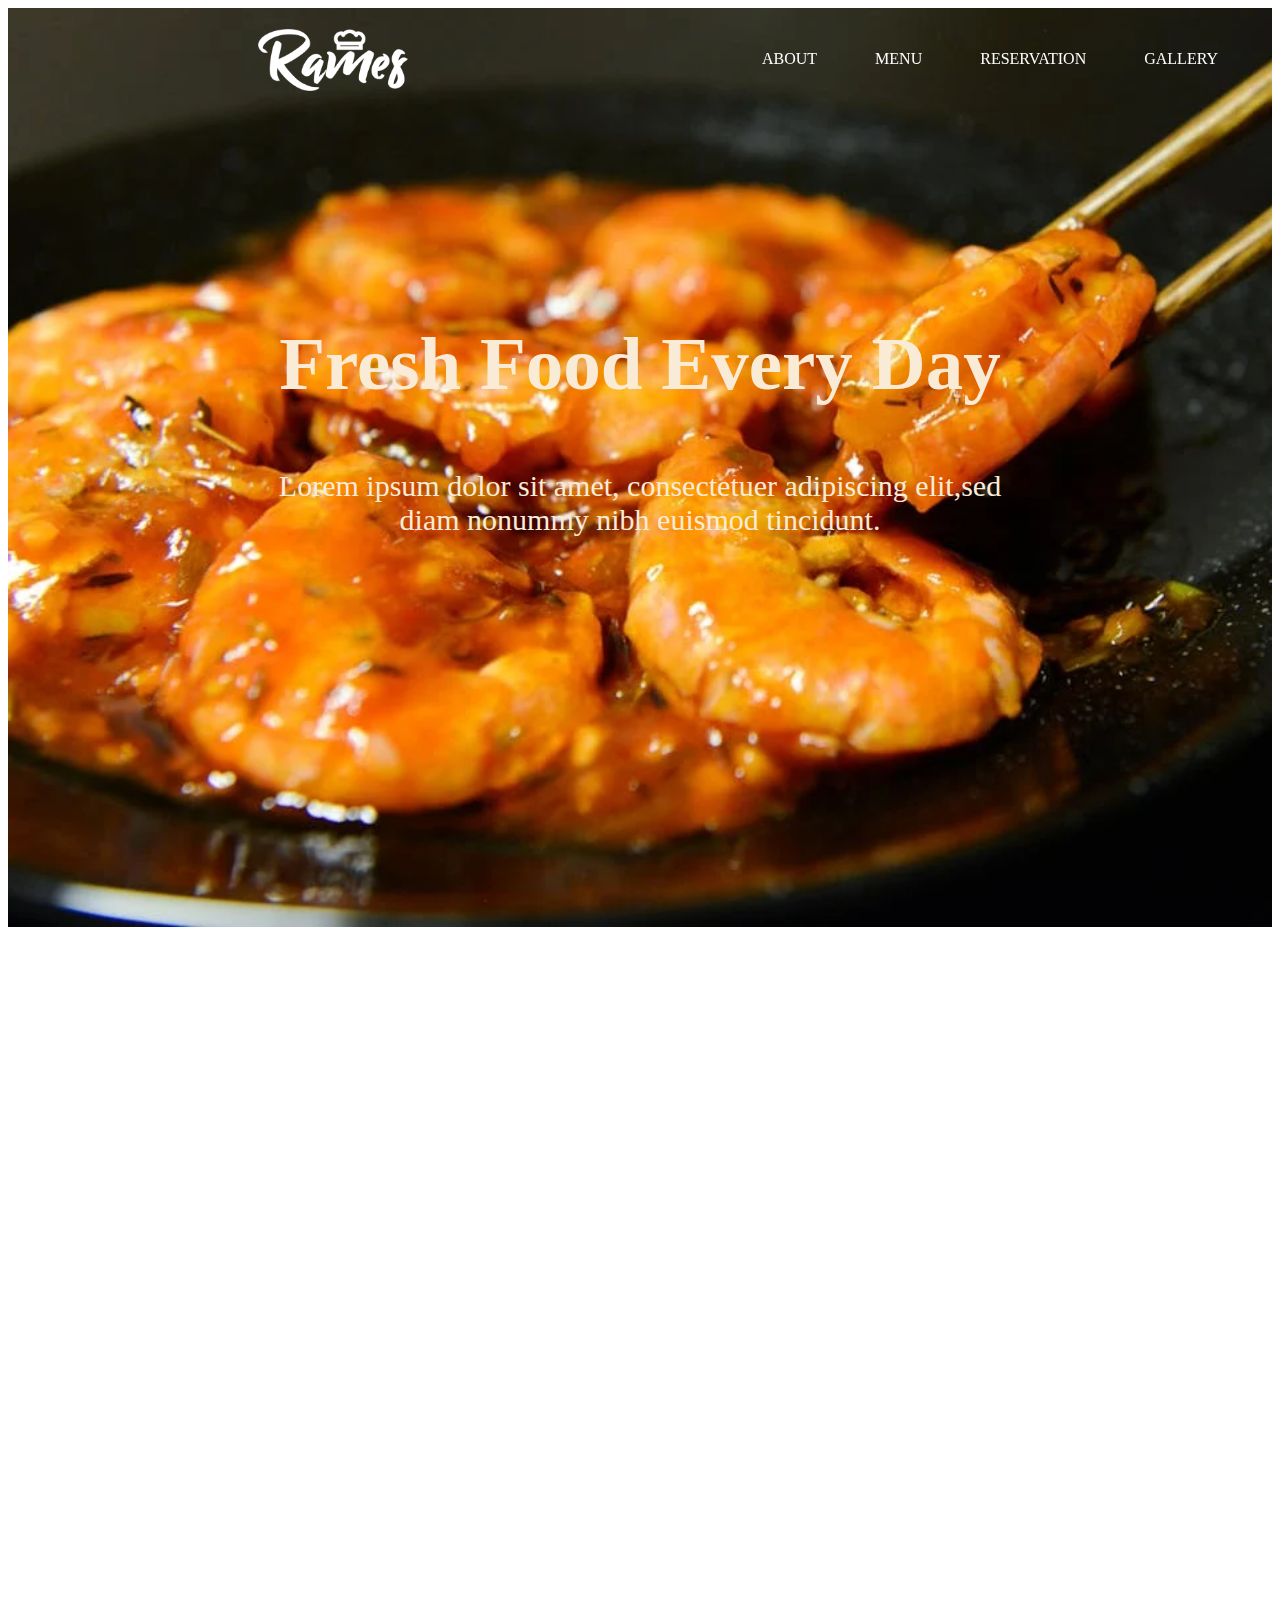
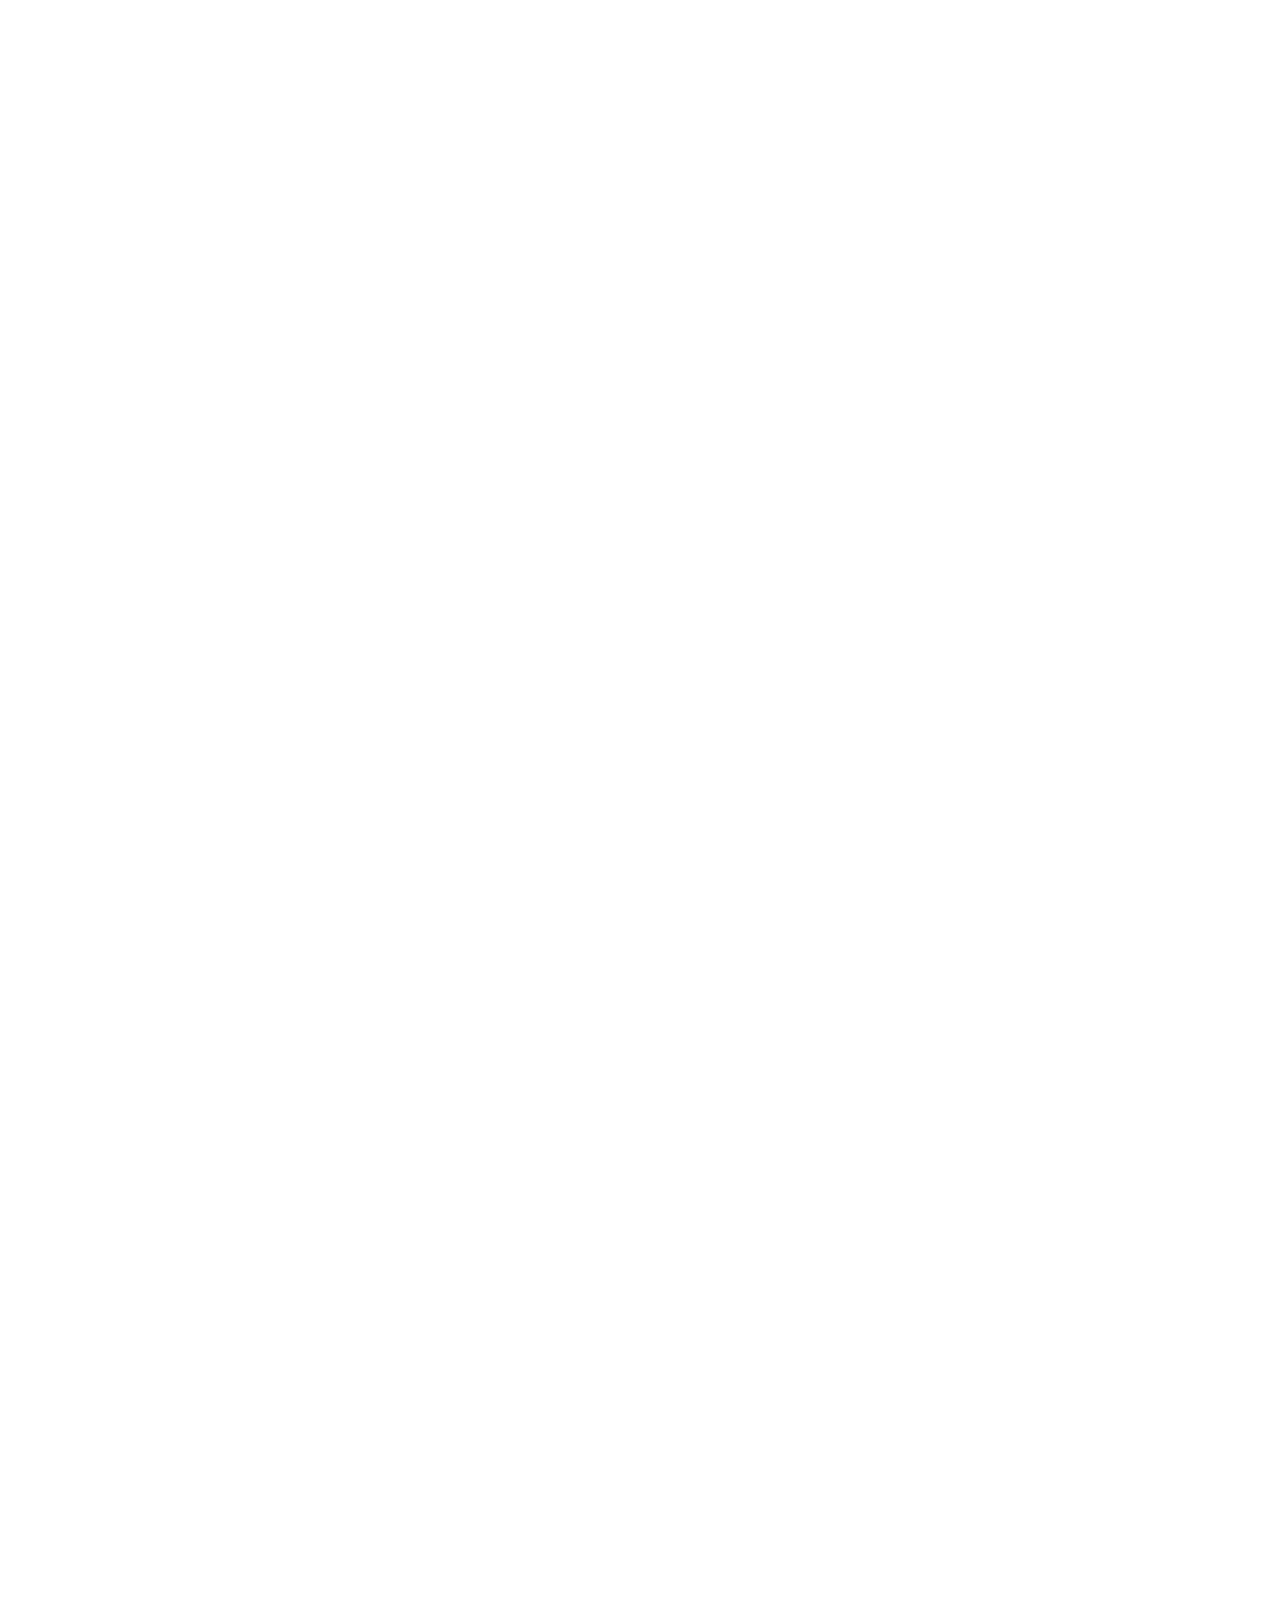
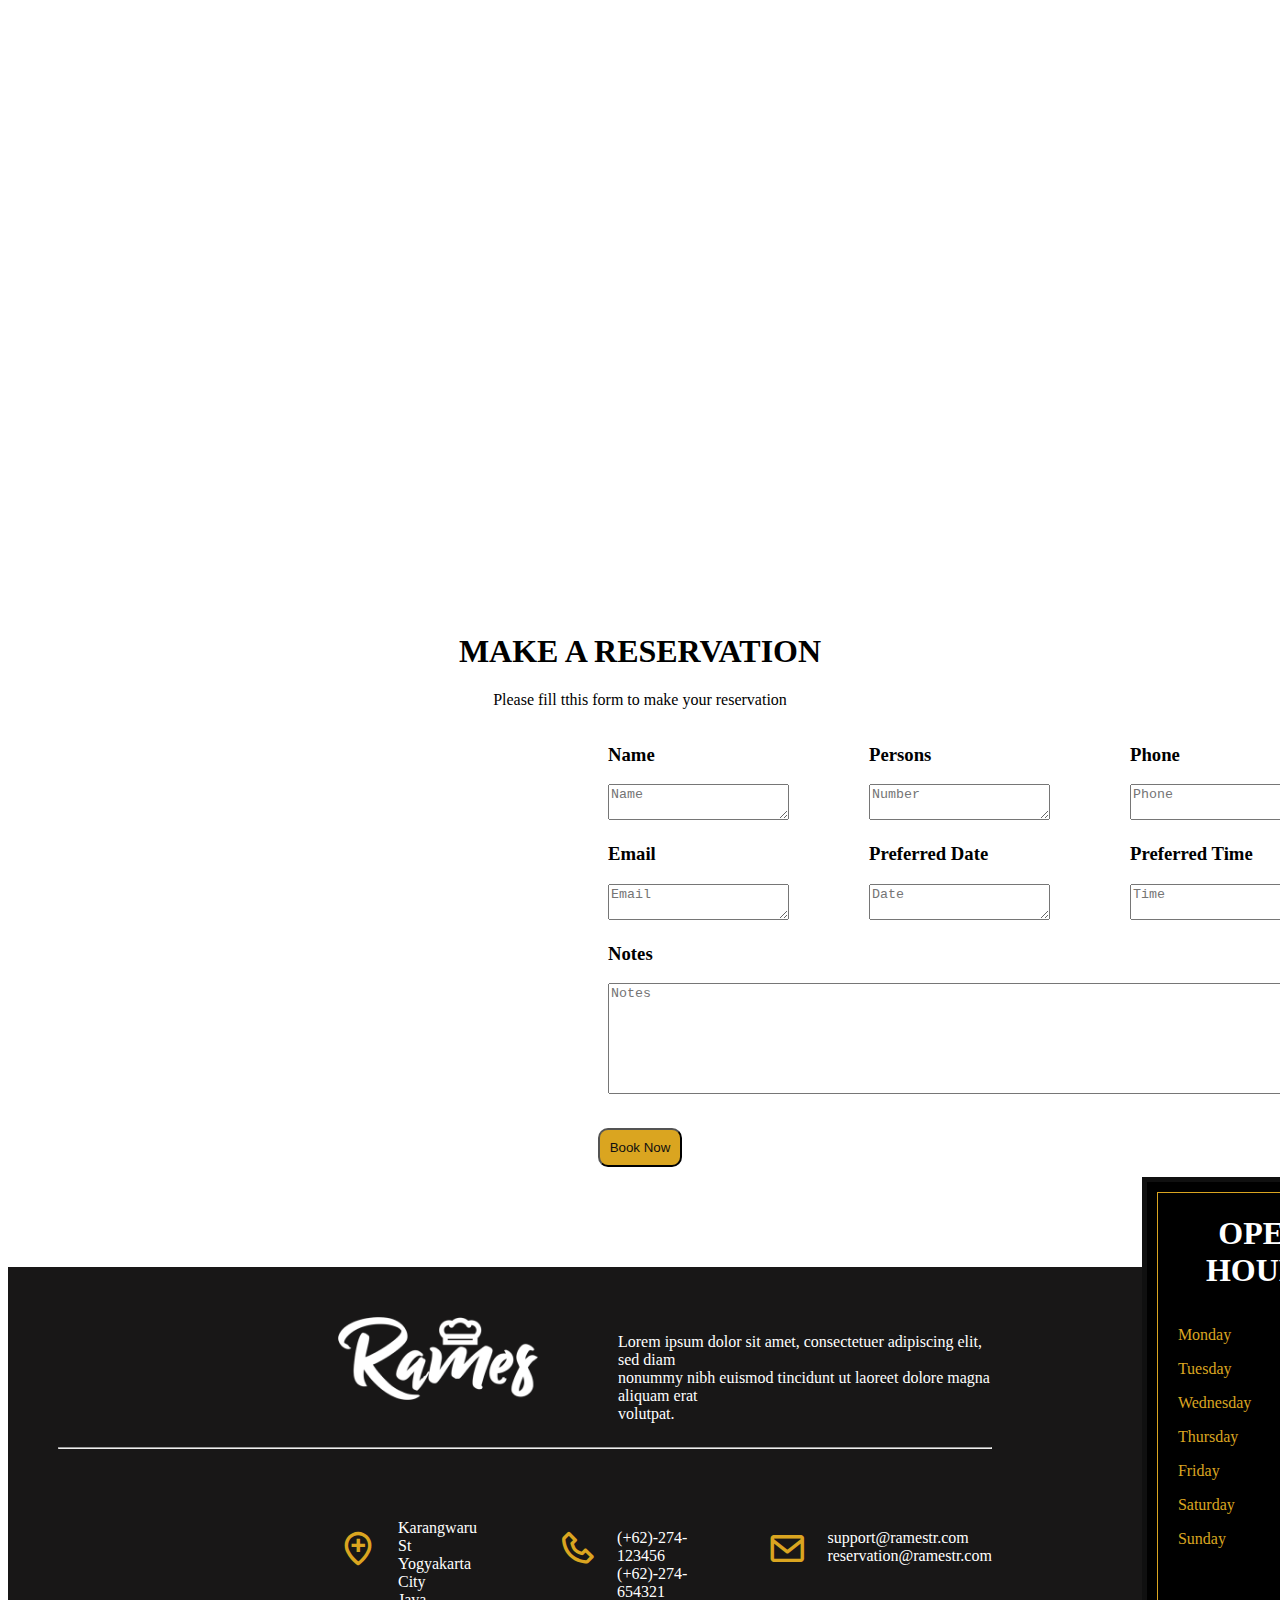
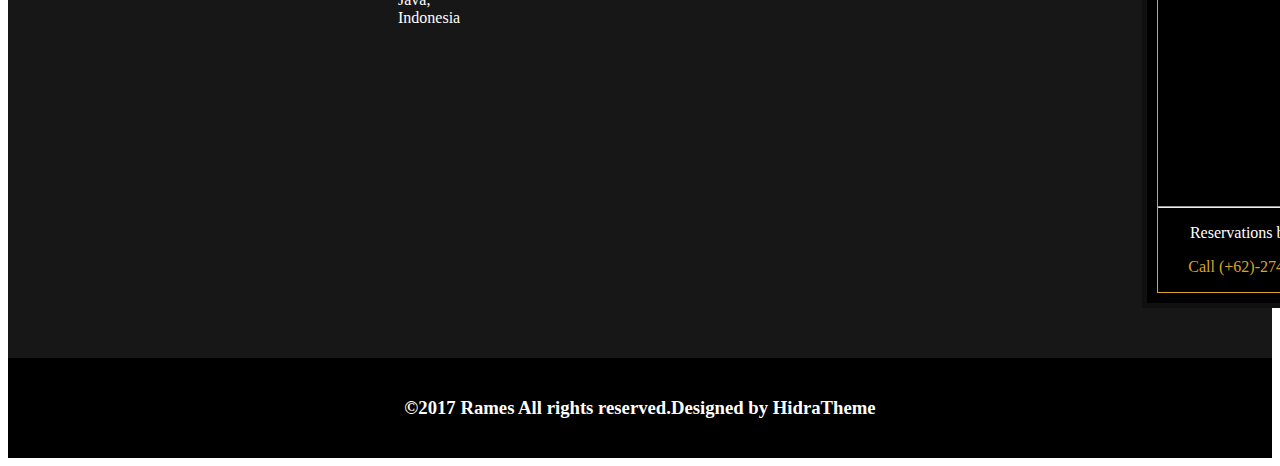
<file: index.html>
<!DOCTYPE html>
<html lang="en">
<head>
    <meta charset="UTF-8">
    <meta name="viewport" content="width=device-width, initial-scale=1.0">
    <title>Restarant</title>
    <link href='https://unpkg.com/boxicons@2.1.4/css/boxicons.min.css' rel='stylesheet'>
    <link rel="stylesheet" href="index.css">
    <link href="https://unpkg.com/aos@2.3.1/dist/aos.css" rel="stylesheet">
</head>
<body>
    <div class="container">
        <div class="container1">
            <div class="row1">
                <div class="column1">
                    <a href= "index.html"><h1 style="margin-left: 250px;"><img src ="logo-white.png" width="150px"></h1></a>
                </div>
                <div class="column2">
                    <nav>
                        <ul style="display: flex; text-decoration: none;
                        margin-left: 300px;
                        gap: 30px;">
                 <li class="dropdown" style="text-decoration: none;">
                     <a href="index.html" class="dropbtn">ABOUT</a>
                 </li>
                 
                 <li class="dropdown">
                     <a href="aboutindex.html" class="dropbtn">MENU</a>
                     
                 </li>
                 <li class="dropdown">
                     <a href="reservation.html" class="dropbtn">RESERVATION</a>
                 </li>
                 <li class="dropdown">
                     <a href="our gallery.html" class="dropbtn">GALLERY</a>
                 </li>
                 <li class="dropdown">
                     <a href="contact.html" class="dropbtn">CONTACT</a>
                 </li>
             </ul>
                    </nav>
                </div>
            </div>
        </div>
        <div class="container2">
            <div class="row1">
                <h2 style="font-size: 75px">Fresh Food Every Day</h2>
                <p style="font-size: 30px;">Lorem ipsum dolor sit amet, consectetuer adipiscing elit,sed<br>
                diam nonummy nibh euismod tincidunt.</p><br><br><br><br><br><br><br><br><br><br><br><br><br><br><br><br><br><br><br><br>
            </div>
        </div>
    </div>
    <div class="container3" data-aos="fade-right">
        <div  class="row1" style="margin-left: 350px; margin-top: -220px;">
            <img src="image.jpg.jpeg" alt="">
        </div>
        <div class="row2">
            <div class="column1">
                <img src="breakfast.png"><br>
                <h5 style="color: goldenrod;
                font-size: 28px;">Breakfast Menu</h5>
                <p style="color: white;
                font-size: 20px;">Lorem ipsum dolor sit amet,<br>
                    consectetuer adipiscing elit,<br>
                     sed diam nonummy nibh <br>
                     euismod tincidunt ut laoreet <br>
                     dolore magna aliquam erat<br>
                      volutpat.</p>
                      <div class="b"><button> More</button></div>
            </div>
            <div class="column2">
                <img src="lunch.png"><br>
                <h5 style="color: goldenrod;
                 font-size: 28px;">Lunch Menu</h5>
                <p style="color: white;
                font-size: 20px;">Lorem ipsum dolor sit amet,<br>
                    consectetuer adipiscing elit,<br>
                     sed diam nonummy nibh <br>
                     euismod tincidunt ut laoreet <br>
                     dolore magna aliquam erat<br>
                      volutpat.</p>
                      <div class="b"><button> More</button></div>
            </div>
            <div class="column3">
                ]<img src="special.png"><br>
                <h5 style="color: goldenrod;
                 font-size: 28px;">Special Menu</h5>
                <p style="color: white;
                font-size: 20px;">Lorem ipsum dolor sit amet,<br>
                    consectetuer adipiscing elit,<br>
                     sed diam nonummy nibh <br>
                     euismod tincidunt ut laoreet <br>
                     dolore magna aliquam erat<br>
                      volutpat.</p>
                      <div class="b"><button> More</button></div>
            </div>
            <div class="column4">
                <img src="dinner.png" alt="">
                <h5 style="color: goldenrod;
                 font-size: 28px;">Dinner Menu</h5>
                <p style="color: white;
                font-size: 20px;">Lorem ipsum dolor sit amet,<br>
                    consectetuer adipiscing elit,<br>
                     sed diam nonummy nibh <br>
                     euismod tincidunt ut laoreet <br>
                     dolore magna aliquam erat<br>
                      volutpat.</p>
                <div class="b"><button> More</button></div>
            </div>
        </div>
    </div>
    <div class="container4" data-aos="fade-left">
        <div class="row1">
            <h3>FEATURED MENU</h3>
        </div>
        <div class="row2">
            <img src="image1.jpg.jpeg">
        </div>
        <div class="row3">
           <div class="b"> <button>EXPLORE FULL MENU</button></div>
        </div>
    </div>
    <div class="container5" data-aos="fade-up-left" data-aos-duration="1800">
        <div class="row1">
            <div class="card-grid">
                <div class="column">
                    <h1>9020+</h1>
                    <p style="font-size: 20px;">Daily Customers</p>
                </div>
                <div class="column">
                    <h1>45+</h1>
                    <p  style="font-size: 20px;">Our Chefs</p>
                </div>
                <div class="column">
                    <h1>122+</h1>
                    <p  style="font-size: 20px;">Food Menus</p>
                </div>
                <div class="column">
                    <h1>34+</h1>
                    <p style="font-size: 20px;">Awwards Won</p>
                </div>
            </div>
        </div>
    </div>
    <div class="container6"  data-aos="fade-down"
    data-aos-easing="linear"
    data-aos-duration="1500">
        <div class="row1">
            <h2 style="color: white;font-size: 30px;">What Customers Say</h2>
            <p style="color: goldenrod;">100000+ Satisfied Costumers</p>
        </div>

        <div class="display">
            <div class="row2">
                <div class="column1">
                    <img src="image3.jpg.jpeg">
                </div>
                <div class="column2">
                    <p style="color: white;">The Services was absolutely fantastic and so was<br> all the food! We cant't thank you enough!!!!</p>
                    <h4 style="color: goldenrod;">Popuri</h4>
                    <p style="color: white;">Student</p>
                </div>
            </div>
            <div class="row3">
                <div class="column1">
                    <img src="image4.jpg.jpeg">
                </div>
                <div class="column2">
                    <p style="color: white;">Hi guys I just wanted to say a quick thank you for<br>
                    everythink yesterday</p>
                    <h4 style="color: goldenrod;">Manna Walker</h4>
                    <p style="color: white;">Traveller</p>
                </div>
            </div>
        </div>
    </div>
    <div class="container7">
        <div class="row1">
            <h1>MAKE A RESERVATION</h1>
            <p>Please fill tthis form to make your reservation</p>
        </div>
       <div class="d">
        <div class="row2">
            <h3>Name</h3>
            <textarea cols="20" rows="2" placeholder="Name"></textarea>
        </div>
        <div class="row2">
            <h3>Persons</h3>
            <textarea cols="20" rows="2" placeholder="Number"></textarea>
        </div>
        <div class="row2">
            <h3>Phone</h3>
            <textarea cols="20" rows="2" placeholder="Phone"></textarea>
        </div>
       </div>
       <div class="d">
        <div class="row2">
            <h3>Email</h3>
            <textarea cols="20" rows="2" placeholder="Email"></textarea>
        </div> <div class="row2">
            <h3>Preferred Date</h3>
            <textarea cols="20" rows="2" placeholder="Date"></textarea>
        </div> <div class="row2">
            <h3>Preferred Time</h3>
            <textarea cols="20" rows="2" placeholder="Time"></textarea>
        </div>
       </div>
       <div class="r2">
        <h3>Notes</h3>
        <textarea cols="90" rows="7" placeholder="Notes"></textarea>
         </div>
       <div class="row1">
        <div class="b"><button>Book Now</button></div>
       </div>
    </div>
    <div class="container8">
        <div class="footer">
            <div class="row1">
                <div class="column1">
                    <img src="logo-white.png" width="200px">
                </div>
                <div class="column2">
                    <p style="color: white; margin-left: 80px;">Lorem ipsum dolor sit amet, consectetuer adipiscing elit, sed diam <br>
                        nonummy nibh euismod tincidunt ut laoreet dolore magna aliquam erat<br>
                         volutpat.</p>
                </div>
            </div>
            <hr>
            <div class="f">
                <div class="row2">
                    <div class="column1">
                        <i class='bx bx-location-plus' style='color:goldenrod;font-size: 40px;' ></i>
                    </div>
                    <div class="column2">
                        <p style="color: white; margin-left: 20px; margin-top: -10px;">Karangwaru St<br>
                            Yogyakarta City<br>
                            Java, Indonesia</p>
                    </div>
                    
                </div>
                <div class="row3">
                    <div class="column1">
                        <i class='bx bx-phone' style='color:goldenrod;font-size: 40px;'></i>
                    </div>
                    <div class="column2">
                        <p style="color: white;margin-left: 20px; margin-top: -0px;">(+62)-274-123456<br>
                            (+62)-274-654321</p>
                    </div>
                </div>
                <div class="row4">
                    <div class="column1">
                        <i class='bx bx-envelope' style='color:goldenrod;font-size: 40px;'></i>
                    </div>
                    <div class="column2">
                        <p style="color: white;margin-left: 20px; margin-top: -0px;">support@ramestr.com<br>
                            reservation@ramestr.com</p>
                    </div>
                </div>
            </div>
        </div>
        <div class="row5">
            
              <div class="form">
                <h1 style="text-align: center;color: white;">OPEN HOURS</h3>
                    <div class="flex">
                        <div class="p">
                            <p style="color:goldenrod;">Monday      </p>
                            <p style="color: goldenrod;">Tuesday      </p>
                            <p style="color:goldenrod;">Wednesday      </p>
                            <p style="color:goldenrod;">Thursday      </p>
                            <p style="color:goldenrod;">Friday      </p>
                            <p style="color:goldenrod;">Saturday     </p>
                            <p style="color: goldenrod;">Sunday   </p><br>
                        </div>
                        <div class="l">
                            <p style="color: white;">      8AM - 9PM</p>
                            <p style="color: white;">     8AM - 9PM</p>
                            <p style="color: white;">      8AM - 9PM</p>
                            <p style="color: white;">      8AM - 9PM</p>
                            <p style="color: white;">      8AM - 9PM</p>
                            <p style="color: white;">     8AM - 9PM</p>
                            <p style="color: white;">      Colse</p><br>
                        </div>
                    </div>
            
                
                <hr>
                <p style="color: white;text-align: center;">Reservations by phone</p>
                    <p style="color:goldenrod;text-align: center;">Call   (+62)-274-654321</p>
            
              </div> 
                   
                    
        </div>
    </div>
    <div class="container9">
        <div class="row1">
            <h3 style="color: white;">&copy;2017 Rames All rights reserved.Designed by HidraTheme</h3>
        </div>
    </div>
    <script src="https://unpkg.com/aos@2.3.1/dist/aos.js"></script>
    <script>
        AOS.init();
      </script>
</body>
</html>
</file>
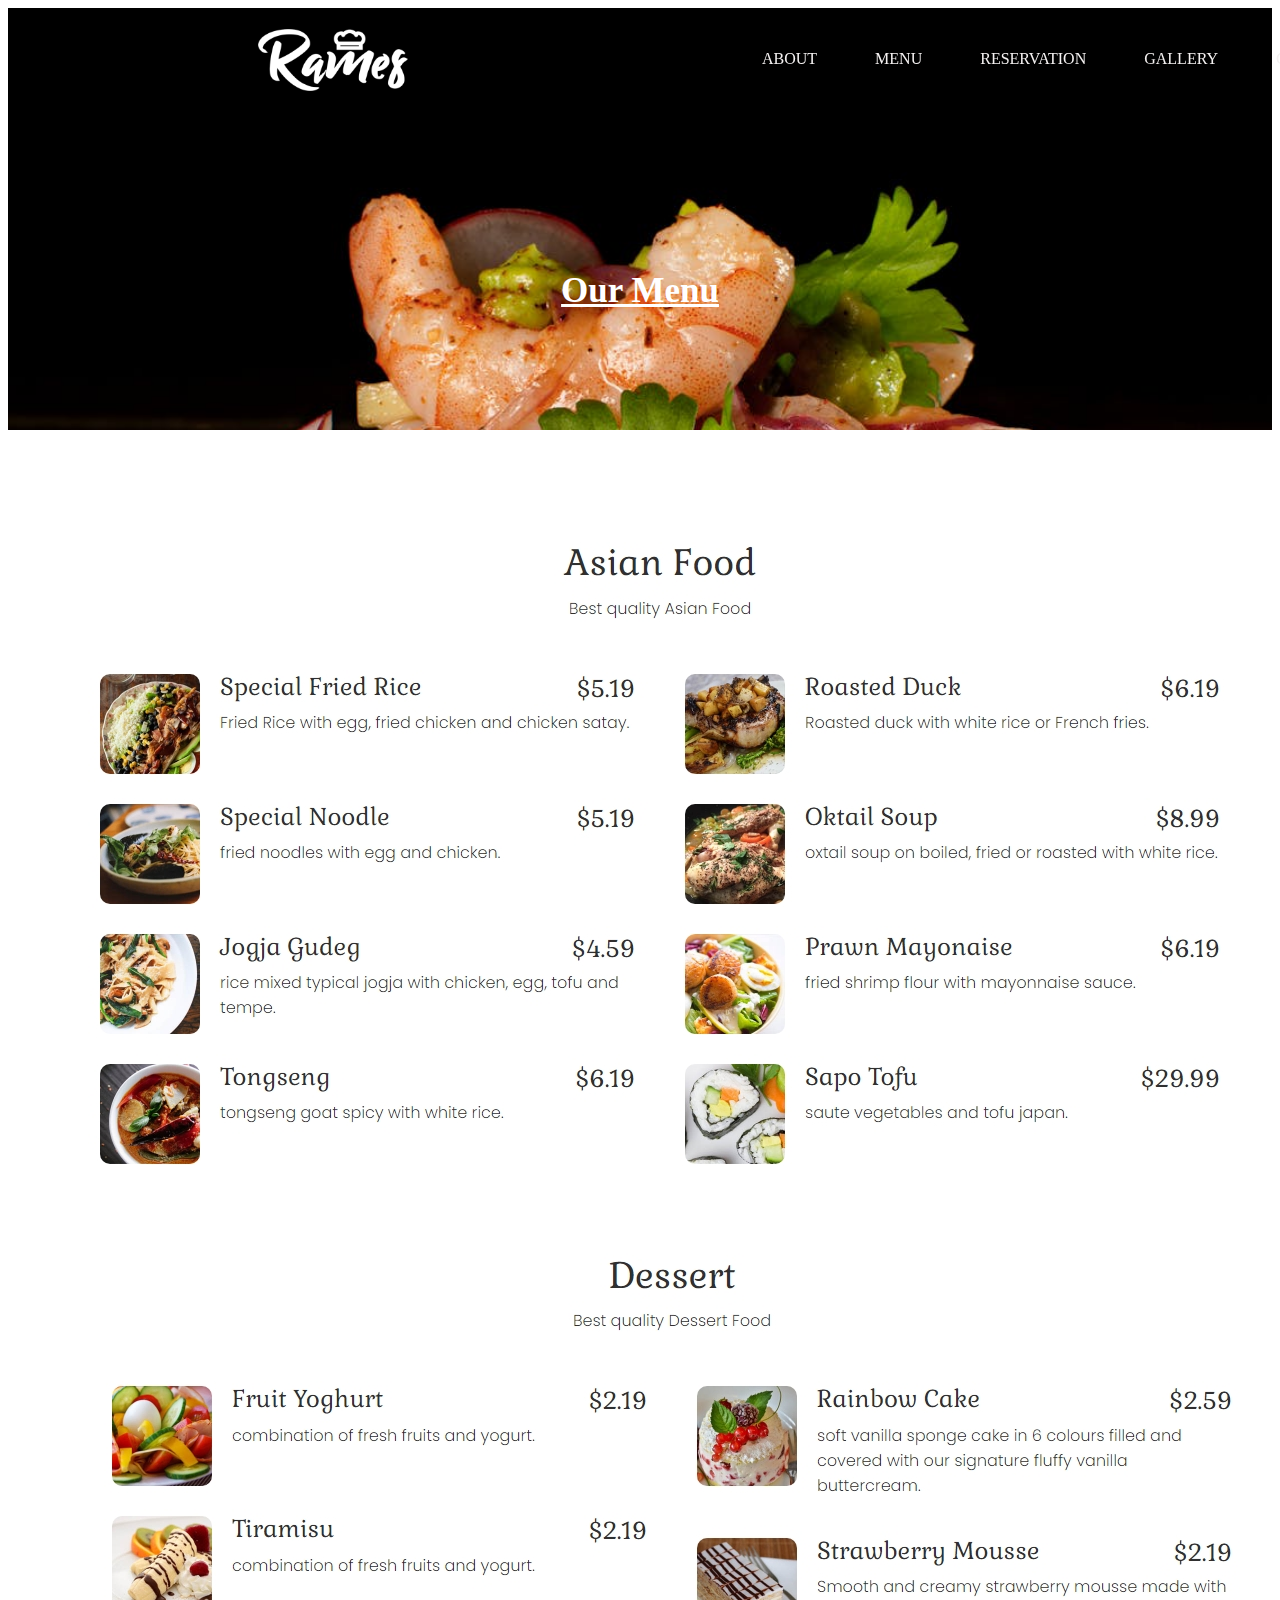
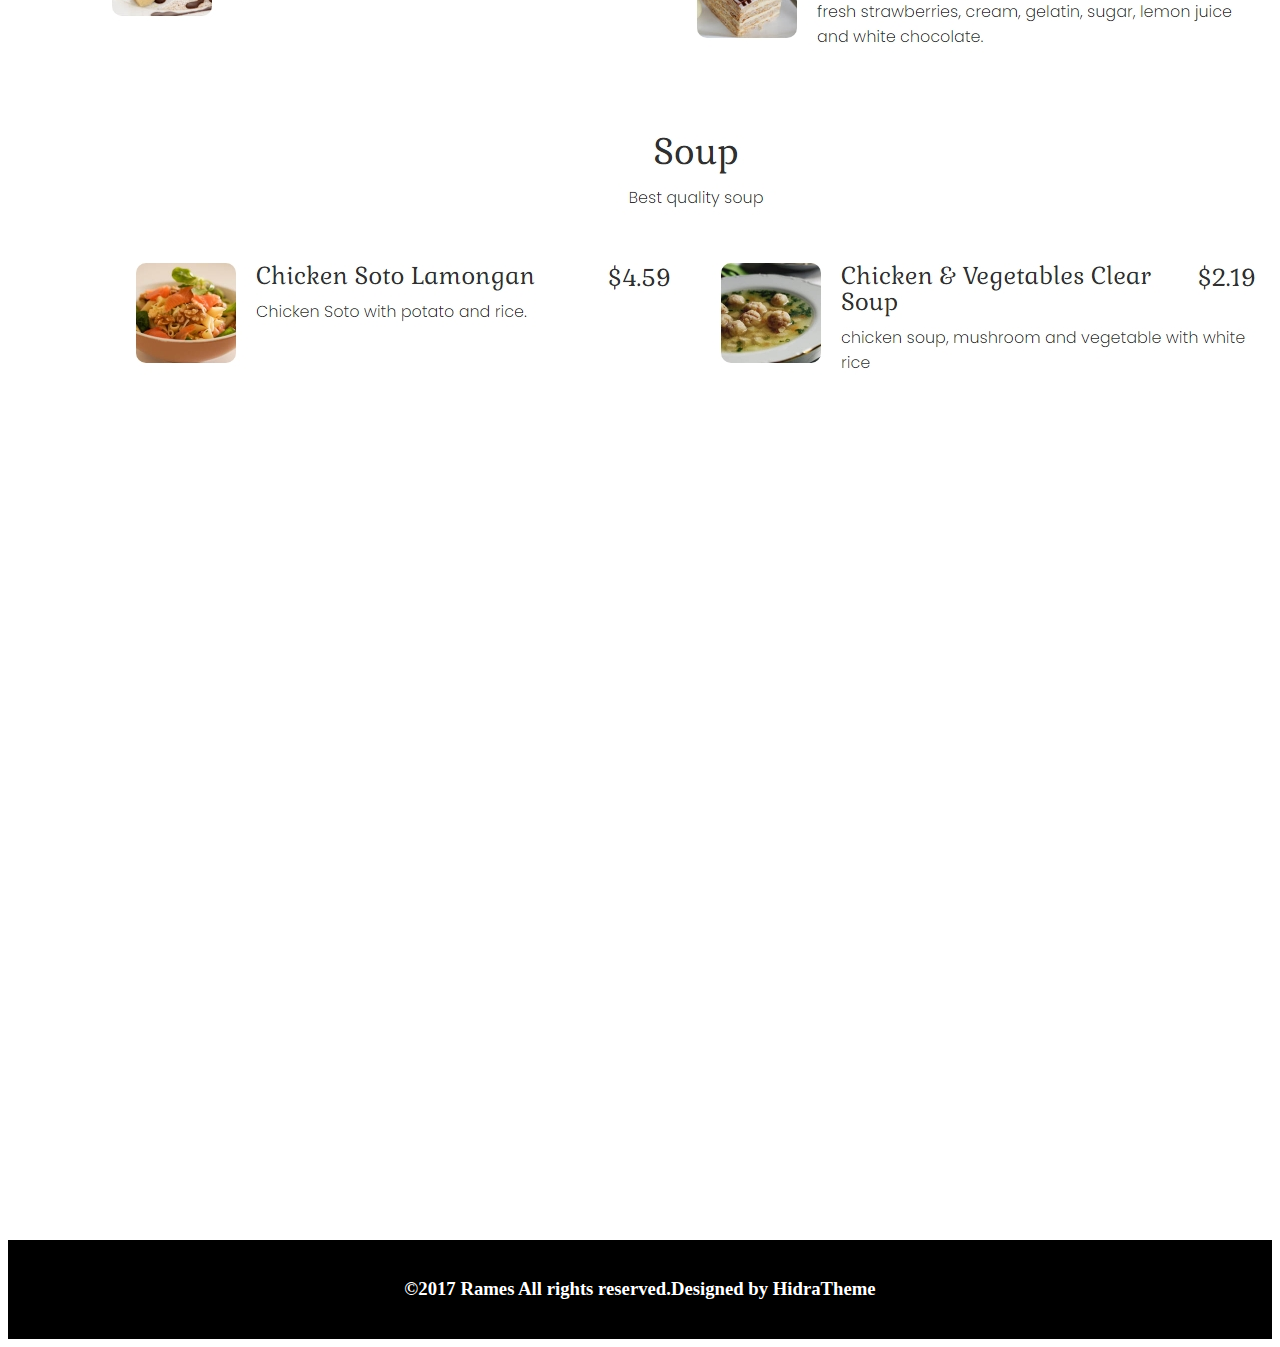
<file: aboutindex.html>
<!DOCTYPE html>
<html lang="en">
<head>
    <meta charset="UTF-8">
    <meta name="viewport" content="width=device-width, initial-scale=1.0">
    <title>About</title>
    <link href='https://unpkg.com/boxicons@2.1.4/css/boxicons.min.css' rel='stylesheet'>
    <link rel="stylesheet" href="aboutindex.css">
    <link href="https://unpkg.com/aos@2.3.1/dist/aos.css" rel="stylesheet">
</head>
<body>
    <div class="container">
        <div class="container1">
            <div class="row1">
                <div class="column1">
                    <a href= "index.html"><h1 style="margin-left: 250px;"><img src ="logo-white.png" width="150px"></h1></a>
                </div>
                <div class="column2">
                    <nav>
                        <ul style="display: flex; text-decoration: none;
                                   margin-left: 300px;
                                   gap: 30px;">
                            <li class="dropdown" style="text-decoration: none;">
                                <a href="index.html" class="dropbtn">ABOUT</a>
                            </li>
                            
                            <li class="dropdown">
                                <a href="aboutindex.html" class="dropbtn">MENU</a>
                                
                            </li>
                            <li class="dropdown">
                                <a href="reservation.html" class="dropbtn">RESERVATION</a>
                            </li>
                            <li class="dropdown">
                                <a href="our gallery.html" class="dropbtn">GALLERY</a>
                            </li>
                            <li class="dropdown">
                                <a href="contact.html" class="dropbtn">CONTACT</a>
                            </li>
                        </ul>
                    </nav>
                </div>
            </div>
        </div>
        <div class="container2">
            <div class="row1">
                <h2 style="font-size: 35px;"><u>Our Menu</u></h2>
                <br><br><br><br><br>
            </div>
        </div>
    </div>
    <div class="container3" data-aos="fade-right">
        
       
               <img src="asian.jpg.jpeg"><br>
               <img src="dessert.jpg.jpeg"><br>
               <img src="soup.jpg.jpeg">
            
        
        
    </div>



































    <div class="container8"  data-aos="fade-left">
        <div class="footer">
            <div class="row1">
                <div class="column1">
                    <img src="logo-white.png" width="200px">
                </div>
                <div class="column2">
                    <p style="color: white; margin-left: 80px;">Lorem ipsum dolor sit amet, consectetuer adipiscing elit, sed diam <br>
                        nonummy nibh euismod tincidunt ut laoreet dolore magna aliquam erat<br>
                         volutpat.</p>
                </div>
            </div>
            <hr>
            <div class="f">
                <div class="row2">
                    <div class="column1">
                        <i class='bx bx-location-plus' style='color:goldenrod;font-size: 40px;' ></i>
                    </div>
                    <div class="column2">
                        <p style="color: white; margin-left: 20px; margin-top: -10px;">Karangwaru St<br>
                            Yogyakarta City<br>
                            Java, Indonesia</p>
                    </div>
                    
                </div>
                <div class="row3">
                    <div class="column1">
                        <i class='bx bx-phone' style='color:goldenrod;font-size: 40px;'></i>
                    </div>
                    <div class="column2">
                        <p style="color: white;margin-left: 20px; margin-top: -0px;">(+62)-274-123456<br>
                            (+62)-274-654321</p>
                    </div>
                </div>
                <div class="row4">
                    <div class="column1">
                        <i class='bx bx-envelope' style='color:goldenrod;font-size: 40px;'></i>
                    </div>
                    <div class="column2">
                        <p style="color: white;margin-left: 20px; margin-top: -0px;">support@ramestr.com<br>
                            reservation@ramestr.com</p>
                    </div>
                </div>
            </div>
        </div>
        <div class="row5">
            
              <div class="form">
                <h1 style="text-align: center;color: white;">OPEN HOURS</h3>
                    <div class="flex">
                        <div class="p">
                            <p style="color:goldenrod;">Monday      </p>
                            <p style="color: goldenrod;">Tuesday      </p>
                            <p style="color:goldenrod;">Wednesday      </p>
                            <p style="color:goldenrod;">Thursday      </p>
                            <p style="color:goldenrod;">Friday      </p>
                            <p style="color:goldenrod;">Saturday     </p>
                            <p style="color: goldenrod;">Sunday   </p><br>
                        </div>
                        <div class="l">
                            <p style="color: white;">      8AM - 9PM</p>
                            <p style="color: white;">     8AM - 9PM</p>
                            <p style="color: white;">      8AM - 9PM</p>
                            <p style="color: white;">      8AM - 9PM</p>
                            <p style="color: white;">      8AM - 9PM</p>
                            <p style="color: white;">     8AM - 9PM</p>
                            <p style="color: white;">      Colse</p><br>
                        </div>
                    </div>
            
                
                <hr>
                <p style="color: white;text-align: center;">Reservations by phone</p>
                    <p style="color:goldenrod;text-align: center;">Call   (+62)-274-654321</p>
            
              </div> 
                   
                    
        </div>
    </div>
    <div class="container9" >
        <div class="row1">
            <h3 style="color: white;">&copy;2017 Rames All rights reserved.Designed by HidraTheme</h3>
        </div>
    </div>
    <script src="https://unpkg.com/aos@2.3.1/dist/aos.js"></script>
    <script>
        AOS.init();
      </script>
</body>
</html>
</file>
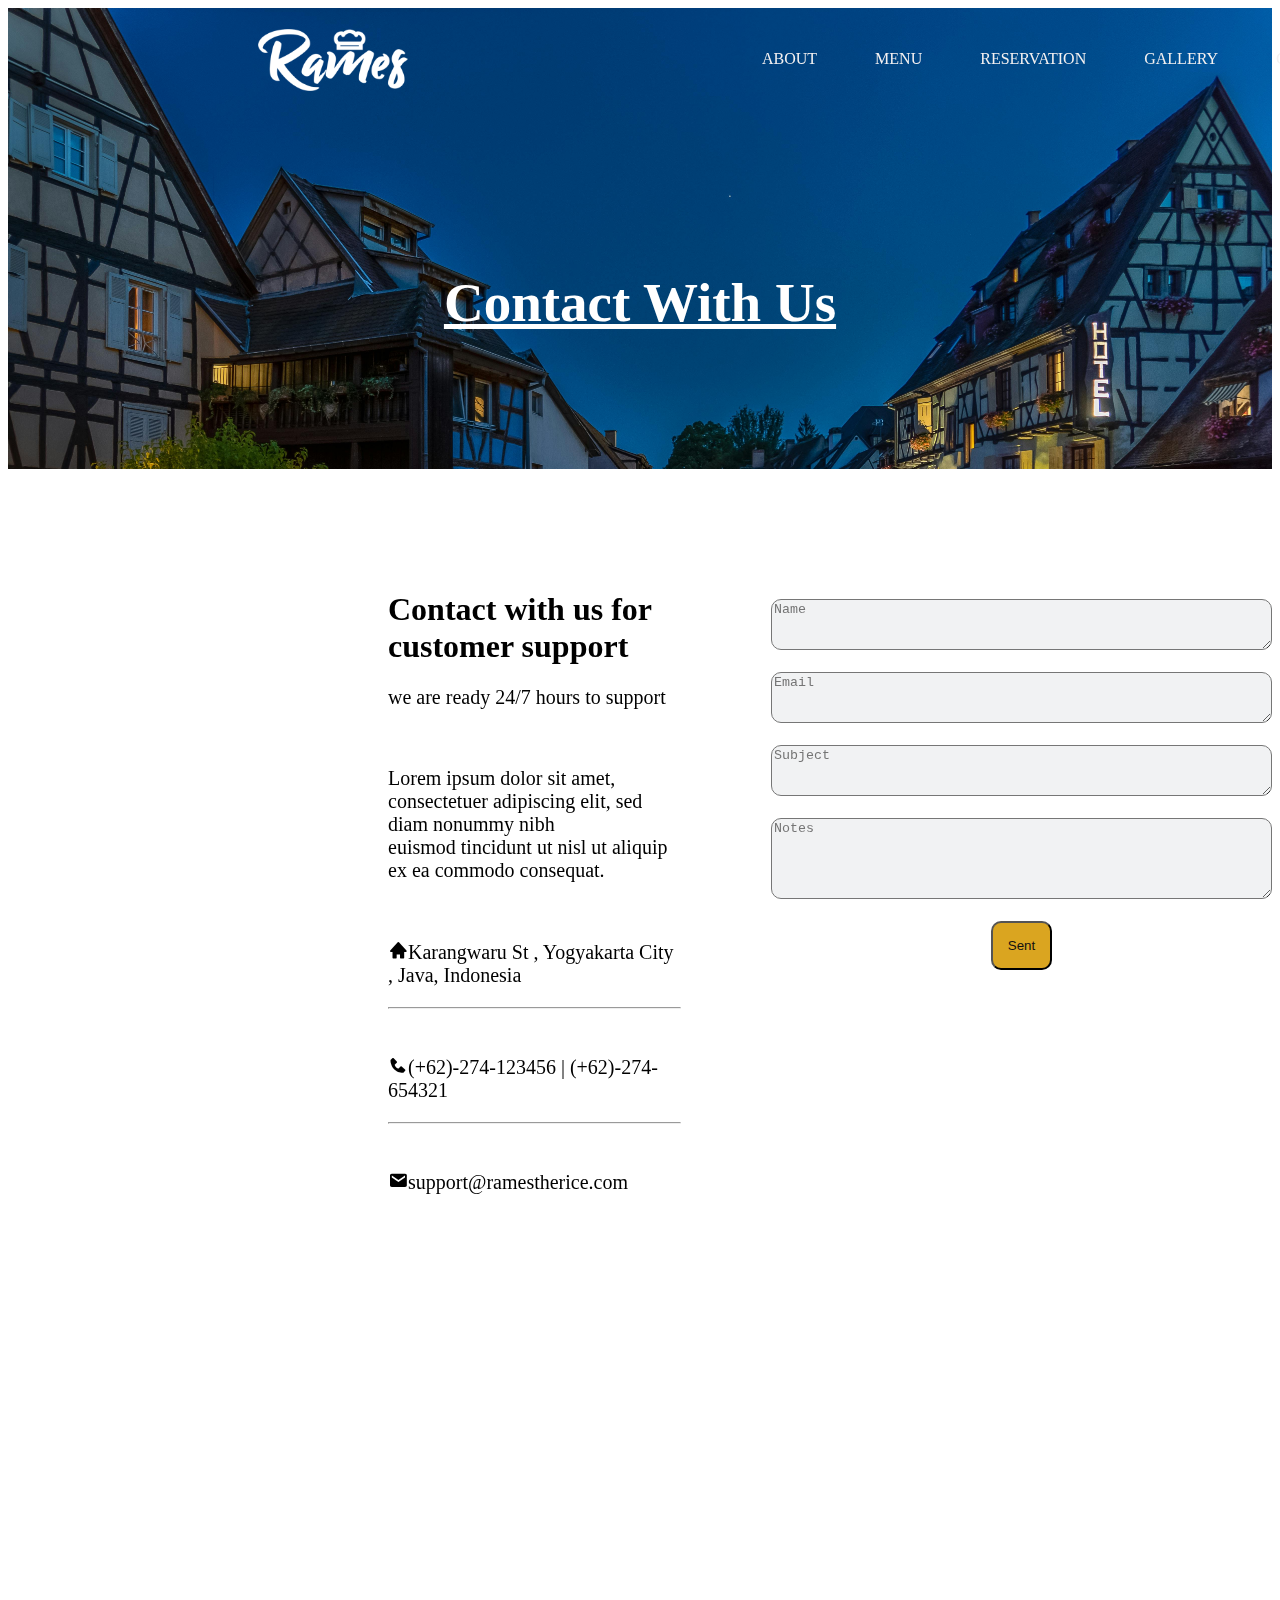
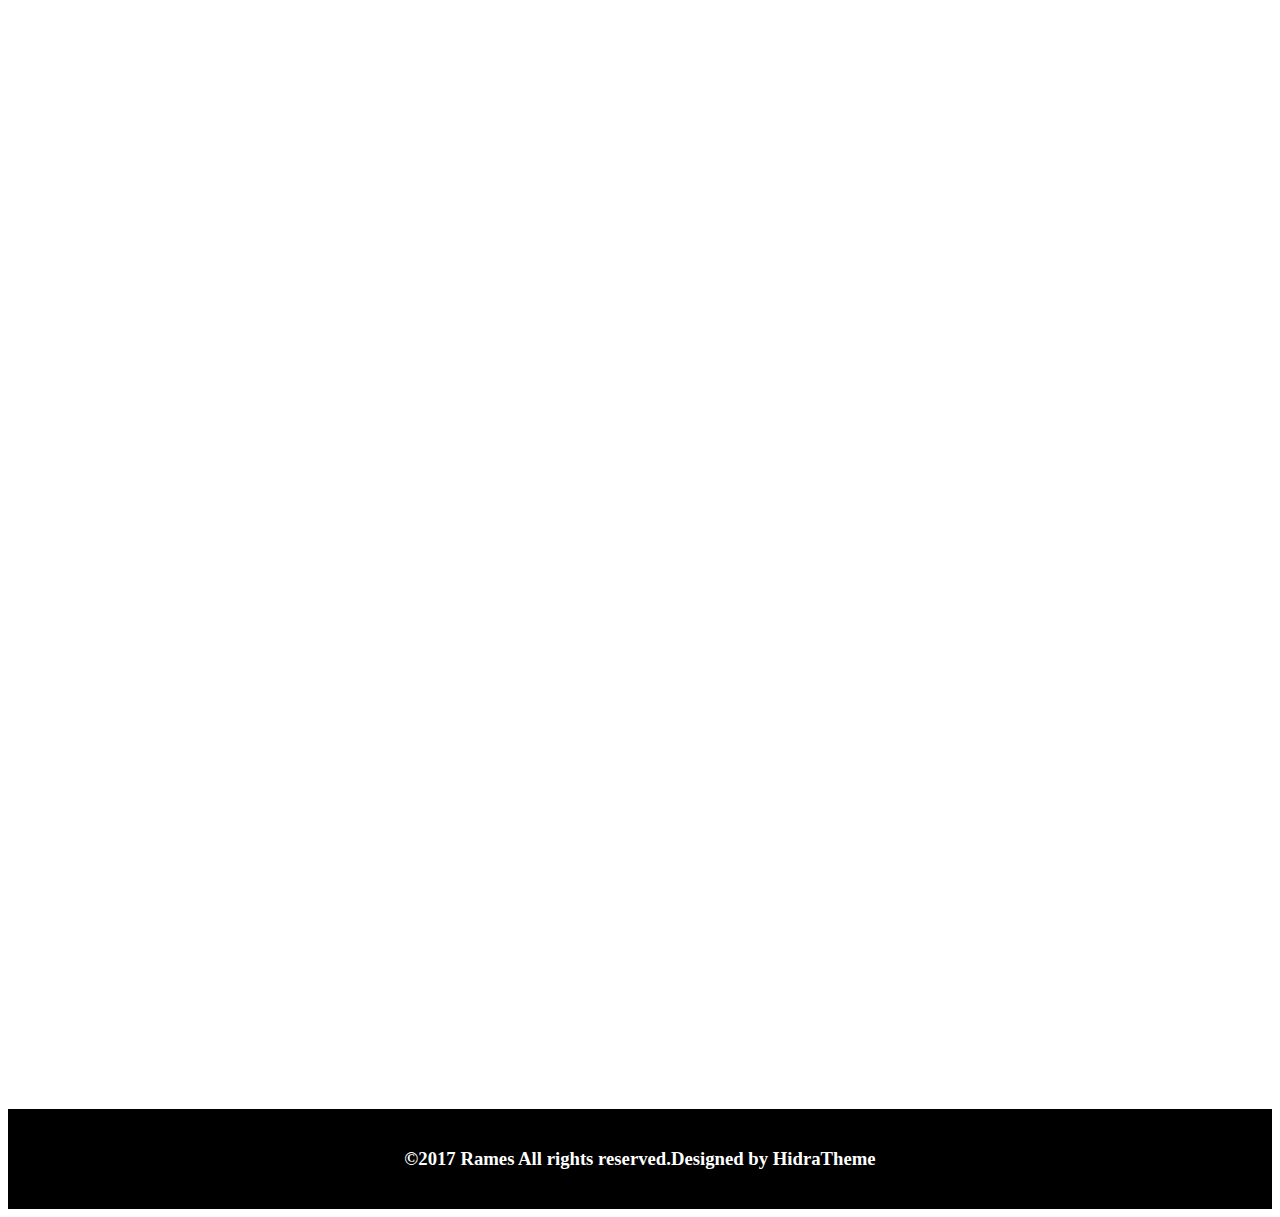
<file: contact.html>
<!DOCTYPE html>
<html lang="en">
<head>
    <meta charset="UTF-8">
    <meta name="viewport" content="width=device-width, initial-scale=1.0">
    <title>CONTACT</title>
    <link href='https://unpkg.com/boxicons@2.1.4/css/boxicons.min.css' rel='stylesheet'>
    <link rel="stylesheet" href="contact.css">
    <link href="https://unpkg.com/aos@2.3.1/dist/aos.css" rel="stylesheet">
</head>
<body>
    <div class="container">
        <div class="container1">
            <div class="row1">
                <div class="column1">
                    <a href= "index.html"><h1 style="margin-left: 250px;"><img src ="logo-white.png" width="150px"></h1></a>
                </div>
                <div class="column2">
                    <nav>
                        <ul style="display: flex; text-decoration: none;
                                   margin-left: 300px;
                                   gap: 30px;">
                            <li class="dropdown" style="text-decoration: none;">
                                <a href="index.html" class="dropbtn">ABOUT</a>
                            </li>
                            
                            <li class="dropdown">
                                <a href="aboutindex.html" class="dropbtn">MENU</a>
                                
                            </li>
                            <li class="dropdown">
                                <a href="reservation.html" class="dropbtn">RESERVATION</a>
                            </li>
                            <li class="dropdown">
                                <a href="our gallery.html" class="dropbtn">GALLERY</a>
                            </li>
                            <li class="dropdown">
                                <a href="contact.html" class="dropbtn">CONTACT</a>
                            </li>
                        </ul>
                    </nav>
                </div>
            </div>
        </div>
        <div class="container2">
            <div class="row1">
                <h2 style="font-size: 55px;"><u>Contact With Us</u></h2>
                <br><br><br><br><br>
            </div>
        </div>
    </div>
    <div class="container3" data-aos="fade-right">
        <div class="row1">
            <h1>Contact with us for customer support</h2>
            <p>we are ready 24/7 hours to support</p><br>
            <p>Lorem ipsum dolor sit amet, consectetuer adipiscing elit, sed diam nonummy nibh<br>
                 euismod tincidunt ut nisl ut aliquip ex ea commodo consequat.</p><br>
            <p><i class='bx bxs-home'></i>Karangwaru St , Yogyakarta City , Java, Indonesia</p>   
            <hr><br>
            <p><i class='bx bxs-phone' ></i>(+62)-274-123456   |   (+62)-274-654321</p>  
            <hr><br>
            <p><i class='bx bxs-envelope' ></i>support@ramestherice.com</p>
            
        </div>
        <div class="row2">
            <textarea cols="60" rows="3" placeholder="Name" style="border-radius: 10px;background-color:rgb(241, 242, 243);"></textarea><br><br>
            <textarea cols="60" rows="3" placeholder="Email" style="border-radius: 10px;background-color:rgb(241, 242, 243);"></textarea><br><br>
            <textarea cols="60" rows="3" placeholder="Subject" style="border-radius: 10px;background-color:rgb(241, 242, 243);"></textarea><br><br>
            <textarea cols="60" rows="5" placeholder="Notes" style="border-radius: 10px;background-color:rgb(241, 242, 243);"></textarea><br><br>

            <div class="c"><button>Sent</button></div>
        </div>
    </div>
    <div class="container4" data-aos="fade-left">
        <iframe src="https://www.google.com/maps/embed?pb=!1m14!1m12!1m3!1d7881.878294104853!2d77.42024236344906!3d8.977747217023545!2m3!1f0!2f0!3f0!3m2!1i1024!2i768!4f13.1!5e0!3m2!1sen!2sin!4v1730874548377!5m2!1sen!2sin" width="1300" height="450" style="border:0;" allowfullscreen="" loading="lazy" referrerpolicy="no-referrer-when-downgrade"></iframe>
    </div>

























































    <div class="container8" data-aos="fade-left">
        <div class="footer">
            <div class="row1">
                <div class="column1">
                    <img src="logo-white.png" width="200px">
                </div>
                <div class="column2">
                    <p style="color: white; margin-left: 80px;">Lorem ipsum dolor sit amet, consectetuer adipiscing elit, sed diam <br>
                        nonummy nibh euismod tincidunt ut laoreet dolore magna aliquam erat<br>
                         volutpat.</p>
                </div>
            </div>
            <hr>
            <div class="f">
                <div class="row2">
                    <div class="column1">
                        <i class='bx bx-location-plus' style='color:goldenrod;font-size: 40px;' ></i>
                    </div>
                    <div class="column2">
                        <p style="color: white; margin-left: 20px; margin-top: -10px;">Karangwaru St<br>
                            Yogyakarta City<br>
                            Java, Indonesia</p>
                    </div>
                    
                </div>
                <div class="row3">
                    <div class="column1">
                        <i class='bx bx-phone' style='color:goldenrod;font-size: 40px;'></i>
                    </div>
                    <div class="column2">
                        <p style="color: white;margin-left: 20px; margin-top: -0px;">(+62)-274-123456<br>
                            (+62)-274-654321</p>
                    </div>
                </div>
                <div class="row4">
                    <div class="column1">
                        <i class='bx bx-envelope' style='color:goldenrod;font-size: 40px;'></i>
                    </div>
                    <div class="column2">
                        <p style="color: white;margin-left: 20px; margin-top: -0px;">support@ramestr.com<br>
                            reservation@ramestr.com</p>
                    </div>
                </div>
            </div>
        </div>
        <div class="row5">
            
              <div class="form">
                <h1 style="text-align: center;color: white;">OPEN HOURS</h3>
                    <div class="flex">
                        <div class="p">
                            <p style="color:goldenrod;">Monday      </p>
                            <p style="color: goldenrod;">Tuesday      </p>
                            <p style="color:goldenrod;">Wednesday      </p>
                            <p style="color:goldenrod;">Thursday      </p>
                            <p style="color:goldenrod;">Friday      </p>
                            <p style="color:goldenrod;">Saturday     </p>
                            <p style="color: goldenrod;">Sunday   </p><br>
                        </div>
                        <div class="l">
                            <p style="color: white;">      8AM - 9PM</p>
                            <p style="color: white;">     8AM - 9PM</p>
                            <p style="color: white;">      8AM - 9PM</p>
                            <p style="color: white;">      8AM - 9PM</p>
                            <p style="color: white;">      8AM - 9PM</p>
                            <p style="color: white;">     8AM - 9PM</p>
                            <p style="color: white;">      Colse</p><br>
                        </div>
                    </div>
            
                
                <hr>
                <p style="color: white;text-align: center;">Reservations by phone</p>
                    <p style="color:goldenrod;text-align: center;">Call   (+62)-274-654321</p>
            
              </div> 
                   
                    
        </div>
    </div>
    <div class="container9">
        <div class="row1">
            <h3 style="color: white;">&copy;2017 Rames All rights reserved.Designed by HidraTheme</h3>
        </div>
    </div>
    <script src="https://unpkg.com/aos@2.3.1/dist/aos.js"></script>
    <script>
        AOS.init();
      </script>
</body>
</html>
</file>
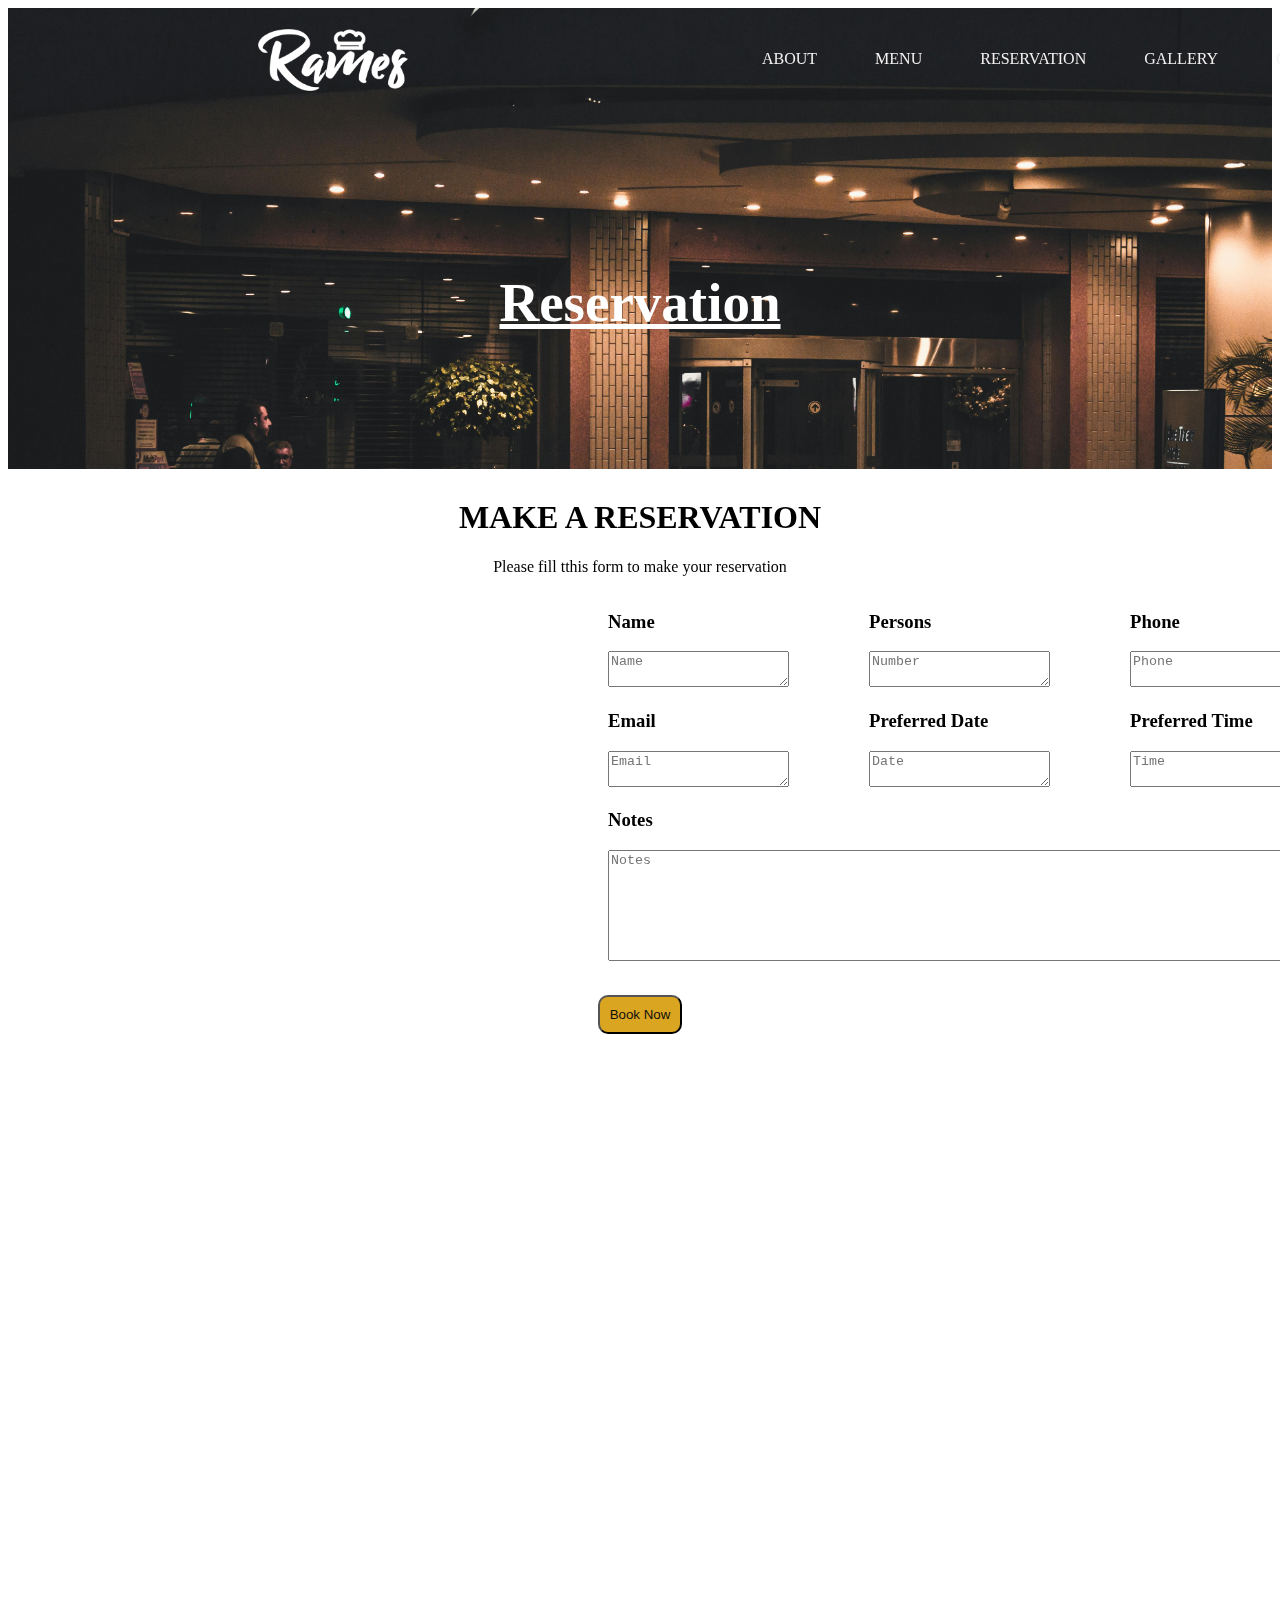
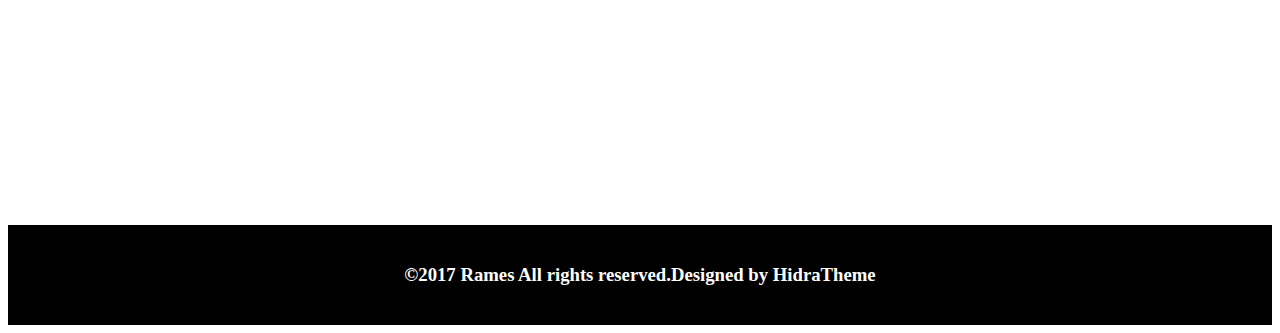
<file: reservation.html>
<!DOCTYPE html>
<html lang="en">
<head>
    <meta charset="UTF-8">
    <meta name="viewport" content="width=device-width, initial-scale=1.0">
    <title>Reservation</title>
    <link href='https://unpkg.com/boxicons@2.1.4/css/boxicons.min.css' rel='stylesheet'>
    <link rel="stylesheet" href="reservation.css">
    <link href="https://unpkg.com/aos@2.3.1/dist/aos.css" rel="stylesheet">
</head>
<body>
    <div class="container">
        <div class="container1">
            <div class="row1">
                <div class="column1">
                    <a href= "index.html"><h1 style="margin-left: 250px;"><img src ="logo-white.png" width="150px"></h1></a>
                </div>
                <div class="column2">
                    <nav>
                        <ul style="display: flex; text-decoration: none;
                        margin-left: 300px;
                        gap: 30px;">
                 <li class="dropdown" style="text-decoration: none;">
                     <a href="index.html" class="dropbtn">ABOUT</a>
                 </li>
                 
                 <li class="dropdown">
                     <a href="aboutindex.html" class="dropbtn">MENU</a>
                     
                 </li>
                 <li class="dropdown">
                     <a href="reservation.html" class="dropbtn">RESERVATION</a>
                 </li>
                 <li class="dropdown">
                     <a href="our gallery.html" class="dropbtn">GALLERY</a>
                 </li>
                 <li class="dropdown">
                     <a href="contact.html" class="dropbtn">CONTACT</a>
                 </li>
             </ul>
                    </nav>
                </div>
            </div>
        </div>
        <div class="container2">
            <div class="row1">
                <h2 style="font-size: 55px;"><u>Reservation</u></h2>
                <br><br><br><br><br>
            </div>
        </div>
    </div>
    <div class="container7" data-aos="fade-right">
        <div class="row1">
            <h1>MAKE A RESERVATION</h1>
            <p>Please fill tthis form to make your reservation</p>
        </div>
       <div class="d">
        <div class="row2">
            <h3>Name</h3>
            <textarea cols="20" rows="2" placeholder="Name"></textarea>
        </div>
        <div class="row2">
            <h3>Persons</h3>
            <textarea cols="20" rows="2" placeholder="Number"></textarea>
        </div>
        <div class="row2">
            <h3>Phone</h3>
            <textarea cols="20" rows="2" placeholder="Phone"></textarea>
        </div>
       </div>
       <div class="d">
        <div class="row2">
            <h3>Email</h3>
            <textarea cols="20" rows="2" placeholder="Email"></textarea>
        </div> <div class="row2">
            <h3>Preferred Date</h3>
            <textarea cols="20" rows="2" placeholder="Date"></textarea>
        </div> <div class="row2">
            <h3>Preferred Time</h3>
            <textarea cols="20" rows="2" placeholder="Time"></textarea>
        </div>
       </div>
       <div class="r2">
        <h3>Notes</h3>
        <textarea cols="90" rows="7" placeholder="Notes"></textarea>
         </div>
       <div class="row1">
        <div class="b"><button>Book Now</button></div>
       </div>
    </div>
    <div class="container8"  data-aos="fade-left">
        <div class="footer">
            <div class="row1">
                <div class="column1">
                    <img src="logo-white.png" width="200px">
                </div>
                <div class="column2">
                    <p style="color: white; margin-left: 80px;">Lorem ipsum dolor sit amet, consectetuer adipiscing elit, sed diam <br>
                        nonummy nibh euismod tincidunt ut laoreet dolore magna aliquam erat<br>
                         volutpat.</p>
                </div>
            </div>
            <hr>
            <div class="f">
                <div class="row2">
                    <div class="column1">
                        <i class='bx bx-location-plus' style='color:goldenrod;font-size: 40px;' ></i>
                    </div>
                    <div class="column2">
                        <p style="color: white; margin-left: 20px; margin-top: -10px;">Karangwaru St<br>
                            Yogyakarta City<br>
                            Java, Indonesia</p>
                    </div>
                    
                </div>
                <div class="row3">
                    <div class="column1">
                        <i class='bx bx-phone' style='color:goldenrod;font-size: 40px;'></i>
                    </div>
                    <div class="column2">
                        <p style="color: white;margin-left: 20px; margin-top: -0px;">(+62)-274-123456<br>
                            (+62)-274-654321</p>
                    </div>
                </div>
                <div class="row4">
                    <div class="column1">
                        <i class='bx bx-envelope' style='color:goldenrod;font-size: 40px;'></i>
                    </div>
                    <div class="column2">
                        <p style="color: white;margin-left: 20px; margin-top: -0px;">support@ramestr.com<br>
                            reservation@ramestr.com</p>
                    </div>
                </div>
            </div>
        </div>
        <div class="row5">
            
              <div class="form">
                <h1 style="text-align: center;color: white;">OPEN HOURS</h3>
                    <div class="flex">
                        <div class="p">
                            <p style="color:goldenrod;">Monday      </p>
                            <p style="color: goldenrod;">Tuesday      </p>
                            <p style="color:goldenrod;">Wednesday      </p>
                            <p style="color:goldenrod;">Thursday      </p>
                            <p style="color:goldenrod;">Friday      </p>
                            <p style="color:goldenrod;">Saturday     </p>
                            <p style="color: goldenrod;">Sunday   </p><br>
                        </div>
                        <div class="l">
                            <p style="color: white;">      8AM - 9PM</p>
                            <p style="color: white;">     8AM - 9PM</p>
                            <p style="color: white;">      8AM - 9PM</p>
                            <p style="color: white;">      8AM - 9PM</p>
                            <p style="color: white;">      8AM - 9PM</p>
                            <p style="color: white;">     8AM - 9PM</p>
                            <p style="color: white;">      Colse</p><br>
                        </div>
                    </div>
            
                
                <hr>
                <p style="color: white;text-align: center;">Reservations by phone</p>
                    <p style="color:goldenrod;text-align: center;">Call   (+62)-274-654321</p>
            
              </div> 
                   
                    
        </div>
    </div>
    <div class="container9" >
        <div class="row1">
            <h3 style="color: white;">&copy;2017 Rames All rights reserved.Designed by HidraTheme</h3>
        </div>
    </div>
    <script src="https://unpkg.com/aos@2.3.1/dist/aos.js"></script>
    <script>
        AOS.init();
      </script>
</body>
</html>
</file>
<file: index.css>
.container{
    background-image: url(background1.jpg.webp);
    background-repeat: no-repeat;
    background-size: cover;
}
.container1{
    position: sticky;
    top: 0;
    
}
.container1 .row1 .column2 {
    text-decoration: none;
    margin-top: 12px;
    
}
li a{
    display: block;
    color: white;
    text-align: center;
    padding: 14px 14px;
    text-decoration: none;
}
li a:hover:not(.active){
    color: rgb(190, 44, 195);
}
.active{
    background: green;
}
.dropdown{
    position: relative;
    display: inline-block;
}
.dropdown-content{
    display: none;
    position: absolute;
    background-color: white;
    border: 1px solid black;
    box-shadow: 0px 16px 16px 0px;
}
.dropdown-content a{
    color: black;
    padding: 12px 16px;
    text-decoration: none;
    display: block;
}
.dropdown:hover .dropdown-content{
    display: block;
}
.dropdown:hover .dropdown{
    background-color: white;
}
.container1 .row1{
    display: flex;
}
.container2{
    text-align: center;
    color:antiquewhite;
    margin-top: 200px;
}
.container3{
    border: 1px solid black;
    margin-top: 0px;
    background-color: rgb(11, 11, 11);
    padding: 20px;
}
.container3 .row2{
    display: flex;
    margin-left: 300px;
    margin-top: 100px;
    gap: 150px;
    padding: 30px;
}
.container4{
    margin-top: 100px;
}
.container4 .row1{
    text-align: center;
}
.container4 .row2{
    margin-top: 50px;
    margin-left: 360px;
}
.container4 .row3{
    margin-left: 880px;
    margin-top: 40px;
}
.b button{
    background-color:goldenrod;
    color: #111010;
    padding: 10px;
    border-radius: 10px;
}
.container5{
    margin-top: 100px;
    background-image: url(image2.jpg.jpeg);
    background-repeat: no-repeat ;
    background-size: cover;
    text-align: center;
    padding: 40px;
}
.container5 .row1{
    margin-left: 150px;
    
}
.card-grid {
   margin-left: 180px;
    display: grid;
    grid-template-columns: repeat(auto-fit, minmax(250px, 1fr));
    gap: 50px;
    width: 70%;
     
}

.column {
    background-color: white;
    border: 1px solid #ddd;
    border-radius: 20px;
    padding: 0px;
    box-shadow: 0 2px 2px rgba(0, 0, 0, 0.1);
}
.container6{
    background-color: black;
    padding: 40px;
}
.container6 .row1{
    text-align: center;
}
.container6 .row2{
    display: flex;
    gap: 20px;
}
.container6 .row3{
    display: flex;
    gap: 20px;
}
.d{
    display: flex;
    gap: 80px;
    margin-left: 600px;
    
}
.container7 .row1{
    text-align: center;
    margin-top: 30px;
}
.r2{
     margin-left: 600px;
}
.display{
    display: flex;
    gap: 80px;
    margin-left: 400px;
    margin-top: 50px;
    padding: 30px;
}
.container8{
    background-color: rgb(24, 23, 23);
    padding: 50px;
    margin-top: 100px;

}
.container8 .row1{
    display: flex;
    margin-left: 280px;
}
.f{
    display: flex;
    margin-top: 80px;
    margin-left: 280px;
}
.f .row2{
    display: flex;
}
.f .row3{
    margin-left: 80px;
    display: flex;
}
.f .row4{
    margin-left: 80px;
    display: flex;
}
.container8 .row5{
    border: 5px solid rgb(16, 16, 16);
    width: 300px;
    padding: 10px;
    margin-left: 150px;
    margin-top: -140px;
    background-color: black;
}
.flex{
    display: flex;
}
.flex .l{
    margin-left: 80px;
}
.flex .p{
    margin-left: 20px;
}
.form{
    border: 1px solid goldenrod;
}
.container8{
    display: flex;
}
.container9{
    background-color: black;
    text-align: center;
    padding: 20px;
}
</file>
<file: aboutindex.css>
.container{
    background-image: url(background3.jpg);
    background-repeat: no-repeat;
    background-size: cover;
}
.container1{
    position: sticky;
    top: 0px;
}
.container1 .row1 .column2 {
    text-decoration: none;
    margin-top: 12px;
    
}
li a{
    display: block;
    color: rgb(244, 241, 241);
    text-align: center;
    padding: 14px 14px;
    text-decoration: none;
}
li a:hover:not(.active){
    color: rgb(190, 44, 195);
}
.active{
    background: green;
}
.dropdown{
    position: relative;
    display: inline-block;
}
.dropdown-content{
    display: none;
    position: absolute;
    background-color: white;
    border: 1px solid black;
    box-shadow: 0px 16px 16px 0px;
}
.dropdown-content a{
    color: black;
    padding: 12px 16px;
    text-decoration: none;
    display: block;
}
.dropdown:hover .dropdown-content{
    display: block;
}
.dropdown:hover .dropdown{
    background-color: white;
}
.container1 .row1{
    display: flex;
}
.container2{
    text-align: center;
    color: white;
    margin-top: 150px;
}
.container3{
    margin-top: 80px;
    text-align: center;
}

























.container8{
    background-color: rgb(24, 23, 23);
    padding: 50px;
    margin-top: 100px;

}
.container8 .row1{
    display: flex;
    margin-left: 280px;
}
.f{
    display: flex;
    margin-top: 80px;
    margin-left: 280px;
}
.f .row2{
    display: flex;
}
.f .row3{
    margin-left: 80px;
    display: flex;
}
.f .row4{
    margin-left: 80px;
    display: flex;
}
.container8 .row5{
    border: 5px solid rgb(16, 16, 16);
    width: 300px;
    padding: 10px;
    margin-left: 150px;
    margin-top: -140px;
    background-color: black;
}
.flex{
    display: flex;
}
.flex .l{
    margin-left: 80px;
}
.flex .p{
    margin-left: 20px;
}
.form{
    border: 1px solid goldenrod;
}
.container8{
    display: flex;
}
.container9{
    background-color: black;
    text-align: center;
    padding: 20px;
}
</file>
<file: contact.css>
.container{
    background-image: url(background6.1.jpg);
    background-repeat: no-repeat;
    background-size: cover;
}
.container1{
    position: sticky;
    top: 0px;
}
.container1 .row1 .column2 {
    text-decoration: none;
    margin-top: 12px;
    
}
li a{
    display: block;
    color: rgb(244, 241, 241);
    text-align: center;
    padding: 14px 14px;
    text-decoration: none;
}
li a:hover:not(.active){
    color: rgb(190, 44, 195);
}
.active{
    background: green;
}
.dropdown{
    position: relative;
    display: inline-block;
}
.dropdown-content{
    display: none;
    position: absolute;
    background-color: white;
    border: 1px solid black;
    box-shadow: 0px 16px 16px 0px;
}
.dropdown-content a{
    color: black;
    padding: 12px 16px;
    text-decoration: none;
    display: block;
}
.dropdown:hover .dropdown-content{
    display: block;
}
.dropdown:hover .dropdown{
    background-color: white;
}
.container1 .row1{
    display: flex;
}
.container2{
    text-align: center;
    color: white;
    margin-top: 150px;
}
.container3{
    display: flex;
    margin-top: 100px;
    margin-left: 380px;
}
.container3 .row2{
    margin-left: 90px;
    margin-top: 30px;
}
.container3 .row1 p{
    font-size: 20px;
}
.c button{
    background-color:goldenrod;
    color: #111010;
    padding: 15px;
    border-radius: 10px;
   
}
.container3 .row2  .c{
    text-align: center;

}
.container4{
    text-align: center;
    margin-top: 50px;
    padding: 50px;
}
.container4 iframe{
    padding: 50px;
}















































.container8{
    background-color: rgb(24, 23, 23);
    padding: 50px;
    margin-top: 100px;

}
.container8 .row1{
    display: flex;
    margin-left: 280px;
}
.f{
    display: flex;
    margin-top: 80px;
    margin-left: 280px;
}
.f .row2{
    display: flex;
}
.f .row3{
    margin-left: 80px;
    display: flex;
}
.f .row4{
    margin-left: 80px;
    display: flex;
}
.container8 .row5{
    border: 5px solid rgb(16, 16, 16);
    width: 300px;
    padding: 10px;
    margin-left: 150px;
    margin-top: -140px;
    background-color: black;
}
.flex{
    display: flex;
}
.flex .l{
    margin-left: 80px;
}
.flex .p{
    margin-left: 20px;
}
.form{
    border: 1px solid goldenrod;
}
.container8{
    display: flex;
}
.container9{
    background-color: black;
    text-align: center;
    padding: 20px;
}
.b button{
    background-color:goldenrod;
    color: #111010;
    padding: 10px;
    border-radius: 10px;
}
</file>
<file: reservation.css>
.container{
    background-image: url(background4.jpg);
    background-repeat: no-repeat;
    background-size: cover;
}
.container1{
    position: sticky;
    top: 0px;
}
.container1 .row1 .column2 {
    text-decoration: none;
    margin-top: 12px;
    
}
li a{
    display: block;
    color: rgb(244, 241, 241);
    text-align: center;
    padding: 14px 14px;
    text-decoration: none;
}
li a:hover:not(.active){
    color: rgb(190, 44, 195);
}
.active{
    background: green;
}
.dropdown{
    position: relative;
    display: inline-block;
}
.dropdown-content{
    display: none;
    position: absolute;
    background-color: white;
    border: 1px solid black;
    box-shadow: 0px 16px 16px 0px;
}
.dropdown-content a{
    color: black;
    padding: 12px 16px;
    text-decoration: none;
    display: block;
}
.dropdown:hover .dropdown-content{
    display: block;
}
.dropdown:hover .dropdown{
    background-color: white;
}
.container1 .row1{
    display: flex;
}
.container2{
    text-align: center;
    color: white;
    margin-top: 150px;
}
.d{
    display: flex;
    gap: 80px;
    margin-left: 600px;
    
}
.container7 .row1{
    text-align: center;
    margin-top: 30px;
}
.r2{
     margin-left: 600px;
}
.display{
    display: flex;
    gap: 80px;
    margin-left: 400px;
    margin-top: 50px;
    padding: 30px;
}
.container8{
    background-color: rgb(24, 23, 23);
    padding: 50px;
    margin-top: 100px;

}
.container8 .row1{
    display: flex;
    margin-left: 280px;
}
.f{
    display: flex;
    margin-top: 80px;
    margin-left: 280px;
}
.f .row2{
    display: flex;
}
.f .row3{
    margin-left: 80px;
    display: flex;
}
.f .row4{
    margin-left: 80px;
    display: flex;
}
.container8 .row5{
    border: 5px solid rgb(16, 16, 16);
    width: 300px;
    padding: 10px;
    margin-left: 150px;
    margin-top: -140px;
    background-color: black;
}
.flex{
    display: flex;
}
.flex .l{
    margin-left: 80px;
}
.flex .p{
    margin-left: 20px;
}
.form{
    border: 1px solid goldenrod;
}
.container8{
    display: flex;
}
.container9{
    background-color: black;
    text-align: center;
    padding: 20px;
}
.b button{
    background-color:goldenrod;
    color: #111010;
    padding: 10px;
    border-radius: 10px;
}
</file>
